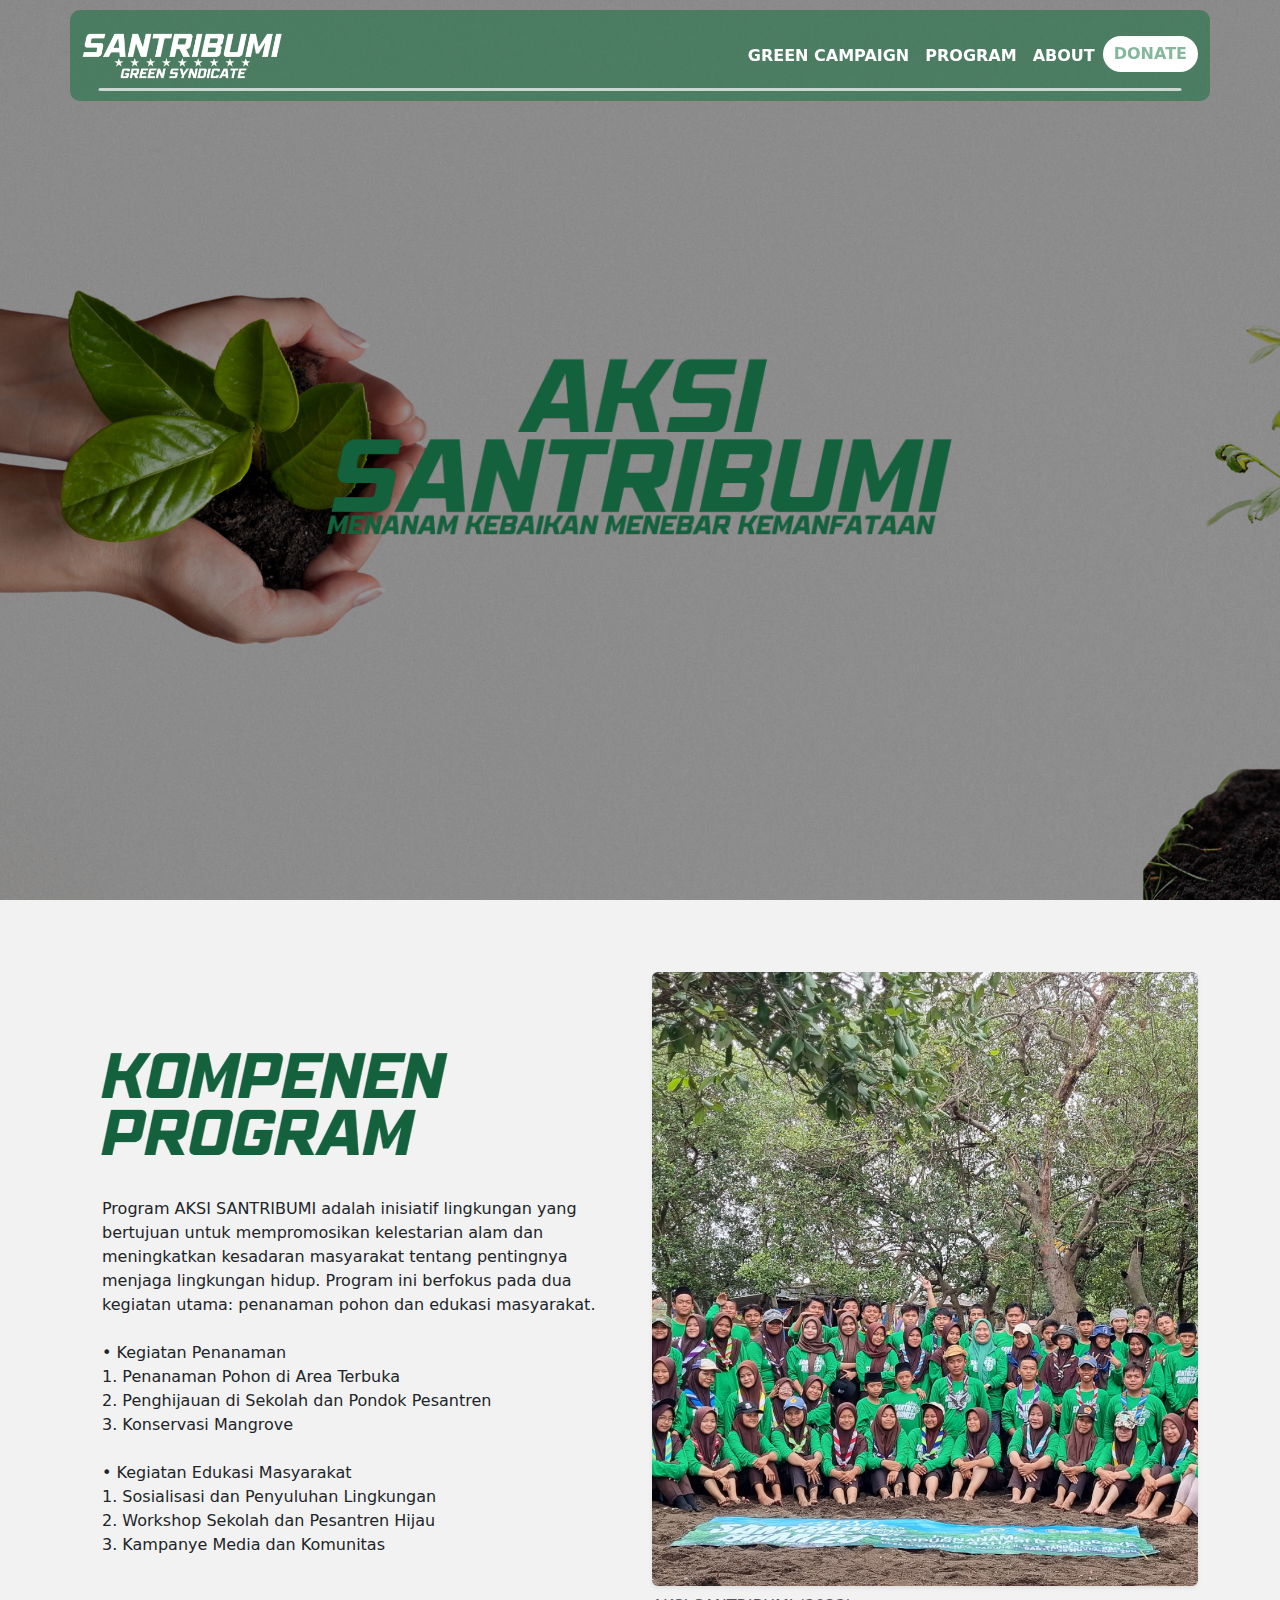
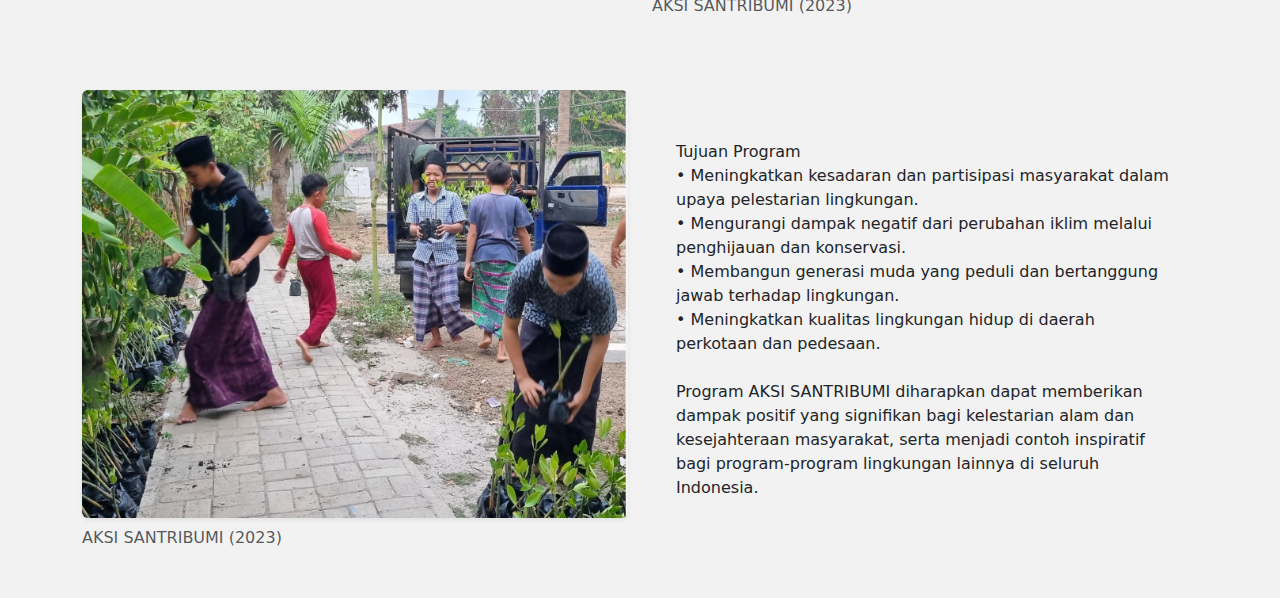
<file: aksisantribumi.html>
<!DOCTYPE html>
<html lang="en">
  <head>
    <meta charset="UTF-8" />
    <meta name="viewport" content="width=device-width, initial-scale=1.0" />
    <title>Portfolio - Scroll Website</title>
    <link
      href="https://cdn.jsdelivr.net/npm/bootstrap@5.3.2/dist/css/bootstrap.min.css"
      rel="stylesheet"
    />
    <link rel="stylesheet" href="style2.css" />
  </head>

  <body>
    <!-- Navbar -->
    <nav class="navbar navbar-expand-lg navbar-dark fixed-top custom-navbar">
      <div class="container">
        <img src="santribuminav.png" width="200" alt="logo" />
        <button
          class="navbar-toggler"
          type="button"
          data-bs-toggle="collapse"
          data-bs-target="#navMenu"
        >
          <span class="navbar-toggler-icon"></span>
        </button>

        <div class="collapse navbar-collapse" id="navMenu">
          <ul class="navbar-nav ms-auto">
            <li class="nav-item">
              <a class="nav-link" href="#about">GREEN CAMPAIGN</a>
            </li>
            <li class="nav-item">
              <a class="nav-link" href="#skills">PROGRAM</a>
            </li>
            <li class="nav-item">
              <a class="nav-link" href="#projects">ABOUT</a>
            </li>
            <li class="nav-item">
              <button class="btn btn-donate">DONATE</button>
            </li>
          </ul>
        </div>
      </div>
    </nav>

    <section
      id="home"
      class="d-flex align-items-center justify-content-center text-center text-white min-vh-100"
      style="border-radius: 0px"
    >
      <div class="content-container">
        <img src="headaksisantribumi.png" height="325" alt="" />
      </div>
    </section>

    <section id="about" class="about-section pt-5">
      <div class="container py-4">
        <div class="row align-items-center">
          <!-- LEFT CONTENT -->
          <div class="col-md-6 mb-4">
            <img
              src="kompenenprogram.png"
              width="375"
              alt=""
              style="margin-top: 25px"
            />

            <p class="about-text mt-4" style="margin-left: 20px">
              Program AKSI SANTRIBUMI adalah inisiatif lingkungan yang bertujuan
              untuk mempromosikan kelestarian alam dan meningkatkan kesadaran
              masyarakat tentang pentingnya menjaga lingkungan hidup. Program
              ini berfokus pada dua kegiatan utama: penanaman pohon dan edukasi
              masyarakat. <br /><br />• Kegiatan Penanaman <br />1. Penanaman
              Pohon di Area Terbuka <br />2. Penghijauan di Sekolah dan Pondok
              Pesantren <br />3. Konservasi Mangrove <br /><br />• Kegiatan
              Edukasi Masyarakat <br />1. Sosialisasi dan Penyuluhan Lingkungan
              <br />2. Workshop Sekolah dan Pesantren Hijau <br />3. Kampanye
              Media dan Komunitas
            </p>
          </div>

          <!-- RIGHT IMAGE -->
          <div class="col-md-6">
            <img
              src="fotbar.png"
              alt="aksi santribumi"
              class="img-fluid rounded shadow-sm"
            />
            <p class="image-caption mt-2 text-muted">AKSI SANTRIBUMI (2023)</p>
          </div>
        </div>
      </div>
    </section>

    <section id="about" class="about-section py-3">
      <div class="container py-3">
        <div class="row align-items-center">
          <div class="col-md-6">
            <img
              src="santri.png"
              alt="aksi santribumi"
              class="img-fluid rounded shadow-sm"
            />
            <p class="image-caption mt-2 text-muted">AKSI SANTRIBUMI (2023)</p>
          </div>

          <div class="col-md-6 mb-4">
            <p class="about-text mt-4 mx-4">
              Tujuan Program
              <br> • Meningkatkan kesadaran dan partisipasi masyarakat
              dalam upaya pelestarian lingkungan. 
              <br> • Mengurangi dampak negatif dari
              perubahan iklim melalui penghijauan dan konservasi. 
              <br> • Membangun generasi muda yang peduli dan bertanggung jawab terhadap
              lingkungan. 
              <br> • Meningkatkan kualitas lingkungan hidup di daerah
              perkotaan dan pedesaan. 
              <br><br> Program AKSI SANTRIBUMI diharapkan dapat
              memberikan dampak positif yang signifikan bagi kelestarian alam
              dan kesejahteraan masyarakat, serta menjadi contoh inspiratif bagi
              program-program lingkungan lainnya di seluruh Indonesia.
            </p>

          </div>
        </div>
      </div>
    </section>
  </body>
</html>
</file>
<file: style2.css>
body {
  background-color: #f2f2f2; /* abu abu lembut */
}

/* Background Section Home */
#home {
  background: 
    linear-gradient(rgba(0, 0, 0, 0.4), rgba(0, 0, 0, 0.4)),
    url('bgaksisantri.png') fixed; /* ganti sesuai nama file kamu */
  background-size: cover;
  background-position: relative;
  background-repeat: no-repeat;
}


/* Styling teks biar mirip desain Canva */
#home .content-container {
  z-index: 2;
}

#home h4 {
  font-size: 30px;
  font-weight: 700;
}

#home .main-title {
  font-size: 70px;
  font-weight: 900;
  letter-spacing: 2px;
}

#home .sub-title {
  font-size: 40px;
  font-weight: 800;
  margin-top: 10px;
}


/* Biar teks tetap terbaca */
#home::after {
  content: "";
  position: absolute;
  width: 100%;
  height: 100%;
  top: 0;
  left: 0;
}

/* Navbar transparan + lebih lebar */
.custom-navbar {
  background: rgba(11, 111, 58, 0.5) !important; /* full transparan */
  padding: 20px 0; /* bikin lebih tinggi / lebar */
  backdrop-filter: blur(0px); /* optional: bisa bikin blur*/
  box-shadow: none; /* hilangin bayangan */
  margin-left: 70px;
  margin-right: 70px;
  border-radius: 10px;
  margin-top: 10px;
}

.custom-navbar::after {
  content: "";
  position: fixed;
  bottom: 10px;        /* BIAR ADA SISA NAVBAR DI BAWAH GARIS */
  left: 50%;
  transform: translateX(-50%);
  width: 95%;          /* garis lebih pendek → aesthetic */
  height: 3px;
  background: rgba(255, 255, 255, 0.7);
  border-radius: 50px;
}

/* Biar link warna tetap putih */
.custom-navbar .nav-link,
.custom-navbar .navbar-brand {
  color: white !important;
  font-weight: 600;
}

/* Hover biar elegan */
.custom-navbar .nav-link:hover {
  color: #dcdcdc !important;
}

.btn-donate {
  background-color: rgba(255, 255, 255, 1);
  color: rgba(11, 111, 58, 0.5); 
  font-weight: bold;
  padding: 5px 10px;
  border-radius: 50px;
  text-decoration: none;
  transition: background-color 0.3s;
}

.btn-donate:hover {
  background-color: #00b856;
  color: white;
  border: white 1px solid;
}
</file>
